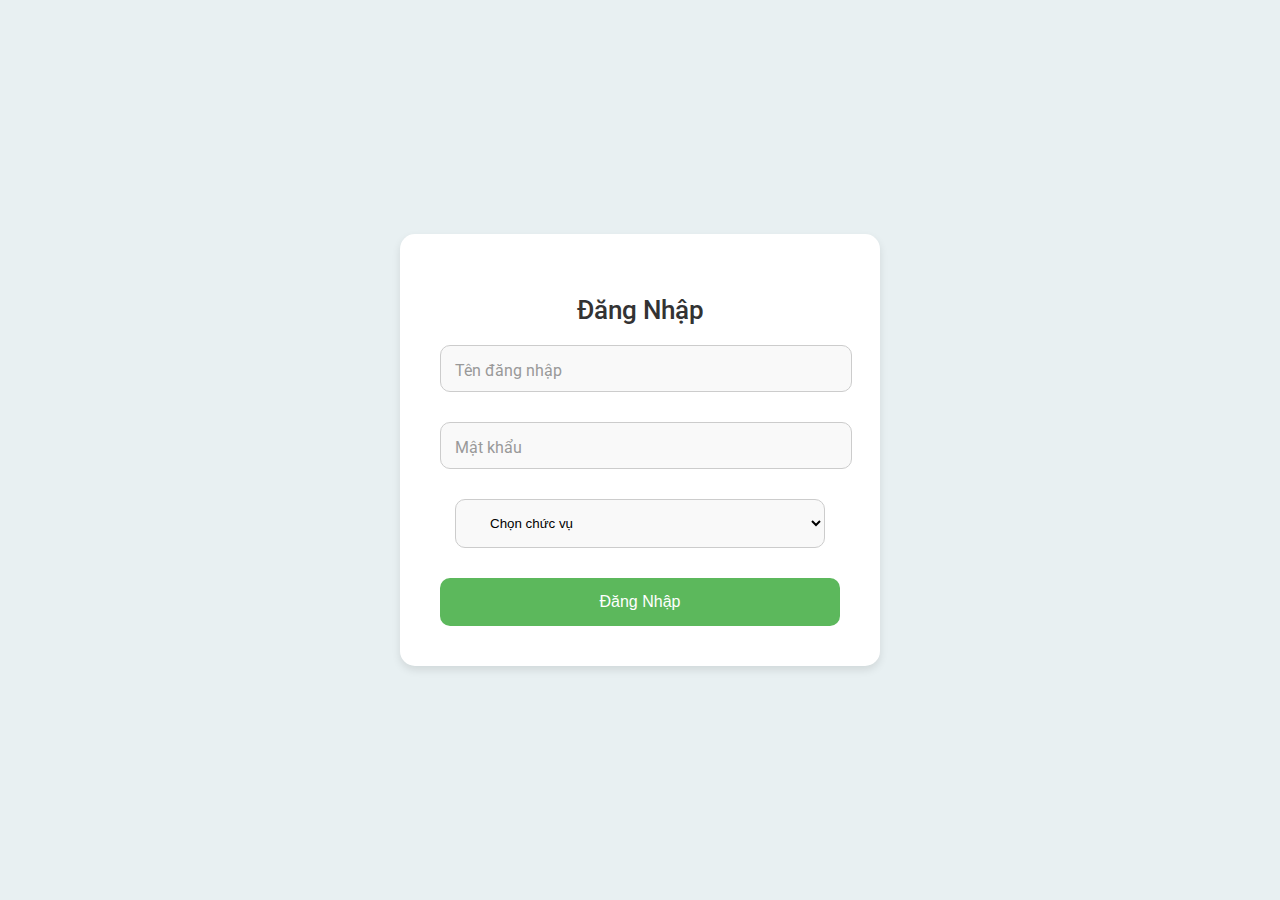
<file: Dang-nhap/index.html>
<!DOCTYPE html>
<html lang="vi">
<head>
    <meta charset="UTF-8">
    <title>Login</title>
    <link rel="stylesheet" type="text/css" href="./styles.css">
    <link href="https://fonts.googleapis.com/css2?family=Roboto:wght@400;500&display=swap" rel="stylesheet">
</head>
<body>
    <div class="login-container">
        <div class="login-box">
            <h2>Đăng Nhập</h2>
            <form id="loginForm">
                <div class="input-group">
                    <input type="text" id="username" required>
                    <label for="username">Tên đăng nhập</label>
                </div>
                <div class="input-group">
                    <input type="password" id="password" required>
                    <label for="password">Mật khẩu</label>
                </div>
                <div class="input-group">
                    <select id="role" required>
                        <option value="" disabled selected>Chọn chức vụ</option>
                        <option value="ketoan">Kế toán</option>
                        <option value="truongphong">Trưởng phòng</option>
                        <option value="user">Nhân viên</option>
                    </select>
                </div>
                <button type="submit">Đăng Nhập</button>
            </form>
        </div>
    </div>
    <script src="./script.js"></script>
</body>
</html>
</file>
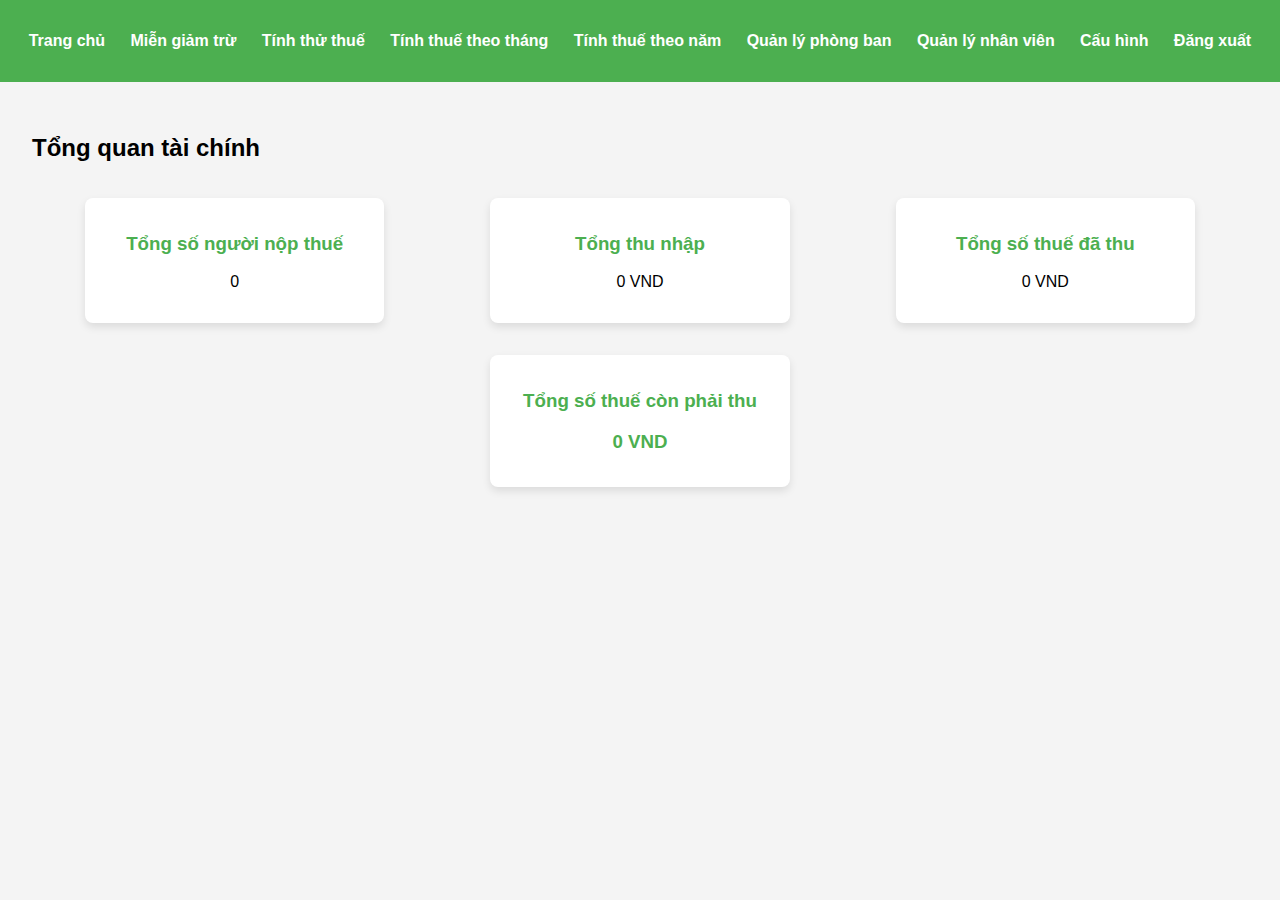
<file: Ke-toan/index.html>
<!DOCTYPE html>
<html lang="vi">
<head>
    <meta charset="UTF-8">
    <meta name="viewport" content="width=device-width, initial-scale=1.0">
    <title>Dashboard Kế Toán</title>
    <link rel="stylesheet" href="./styles.css">
</head>
<body>
    <div class="container">
        <nav class="navbar">
            <ul>
                <li><a href="#" id="home">Trang chủ</a></li>
                <li><a href="#" id="tax-exemption">Miễn giảm trừ</a></li>
                <li><a href="#" id="try-tax">Tính thử thuế</a></li>
                <li><a href="#" id="monthly-tax">Tính thuế theo tháng</a></li>
                <li><a href="#" id="annual-tax">Tính thuế theo năm</a></li>
                <li><a href="#" id="manage-departments">Quản lý phòng ban</a></li>
                <li><a href="#" id="manage-employees">Quản lý nhân viên</a></li>
                <li><a href="#" id="settings">Cấu hình</a></li>
                <li><a href="#" id="logout">Đăng xuất</a></li>
            </ul>
        </nav>
        <main class="main-content">
            <section id="home-section" class="section active">
                <h2>Tổng quan tài chính</h2>
                <div class="cards">
                    <div class="card">
                        <h3>Tổng số người nộp thuế</h3>
                        <p>1,234</p>
                    </div>
                    <div class="card">
                        <h3>Tổng thu nhập</h3>
                        <p>10,000,000 VND</p>
                    </div>
                    <div class="card">
                        <h3>Tổng số thuế đã thu</h3>
                        <p>2,000,000 VND</p>
                    </div>
                    <div class="card">
                        <h3>Tổng số thuế còn phải thu</h></li>
                        <p>500,000 VND</p>
                    </div>
                </div>
            </section>
            <section id="tax-exemption-section" class="section">
                <h2>Miễn giảm trừ cho nhân viên</h2>
                <form id="tax-exemption-form">
                    <label for="employee-id-exempt">Mã nhân viên:</label>
                    <input type="text" id="employee-id-exempt" name="employee-id-exempt" required><br>
                    <label for="exemption-amount">Số tiền miễn giảm:</label>
                    <input type="number" id="exemption-amount" name="exemption-amount" required><br>
                    <button type="submit">Miễn giảm</button>
                </form>
            </section>
            <section id="try-tax-section" class="section">
                <h2>Tính thử thuế</h2>
                <form id="try-tax-form">
                    <label for="income-try">Thu nhập:</label>
                    <input type="number" id="income-try" name="income-try" required><br>
                    <label for="personal-deduction-try">Giảm trừ cá nhân:</label>
                    <input type="number" id="personal-deduction-try" name="personal-deduction-try" required><br>
                    <label for="dependent-deduction-try">Giảm trừ người phụ thuộc:</label>
                    <input type="number" id="dependent-deduction-try" name="dependent-deduction-try" required><br>
                    <button type="submit">Tính thuế</button>
                </form>
                <div id="try-tax-result"></div>
            </section>
            <section id="monthly-tax-section" class="section">
                <h2>Tính thuế theo tháng</h2>
                <form id="monthly-tax-form">
                    <label for="employee-id-monthly">Mã nhân viên:</label>
                    <input type="text" id="employee-id-monthly" name="employee-id-monthly" required><br>
                    <label for="month">Tháng:</label>
                    <input type="month" id="month" name="month" required><br>
                    <button type="submit">Tính thuế</button>
                </form>
                <div id="monthly-tax-result"></div>
            </section>
            <section id="annual-tax-section" class="section">
                <h2>Tính thuế theo năm</h2>
                <form id="annual-tax-form">
                    <label for="employee-id-annual">Mã nhân viên:</label>
                    <input type="text" id="employee-id-annual" name="employee-id-annual" required><br>
                    <label for="year">Năm:</label>
                    <input type="number" id="year" name="year" required><br>
                    <button type="submit">Tính thuế</button>
                </form>
                <div id="annual-tax-result"></div>
            </section>
            <section id="manage-departments-section" class="section">
                <h2>Quản lý phòng ban</h2>
                <form id="manage-departments-form">
                    <label for="department-name">Tên phòng ban:</label>
                    <input type="text" id="department-name" name="department-name" required><br>
                    <button type="submit">Thêm phòng ban</button>
                </form>
                <div id="department-result"></div>
            </section>
            <section id="manage-employees-section" class="section">
                <h2>Quản lý nhân viên</h2>
                <form id="manage-employees-form">
                    <label for="employee-name">Tên nhân viên:</label>
                    <input type="text" id="employee-name" name="employee-name" required><br>
                    <label for="employee-id">Mã nhân viên:</label>
                    <input type="text" id="employee-id" name="employee-id" required><br>
                    <label for="employee-income">Thu nhập:</label>
                    <input type="number" id="employee-income" name="employee-income" required><br>
                    <button type="submit">Thêm nhân viên</button>
                </form>
                <div id="employee-result"></div>
            </section>
            <section id="settings-section" class="section">
                <h2>Cấu hình hệ thống</h2>
                <form id="settings-form">
                    <label for="tax-rate">Tỷ lệ thuế (%):</label>
                    <input type="number" id="tax-rate" name="tax-rate" required><br>
                    <button type="submit">Cập nhật</button>
                </form>
            </section>
        </main>
    </div>
    <script src="./script.js"></script>
</body>
</html>
</file>
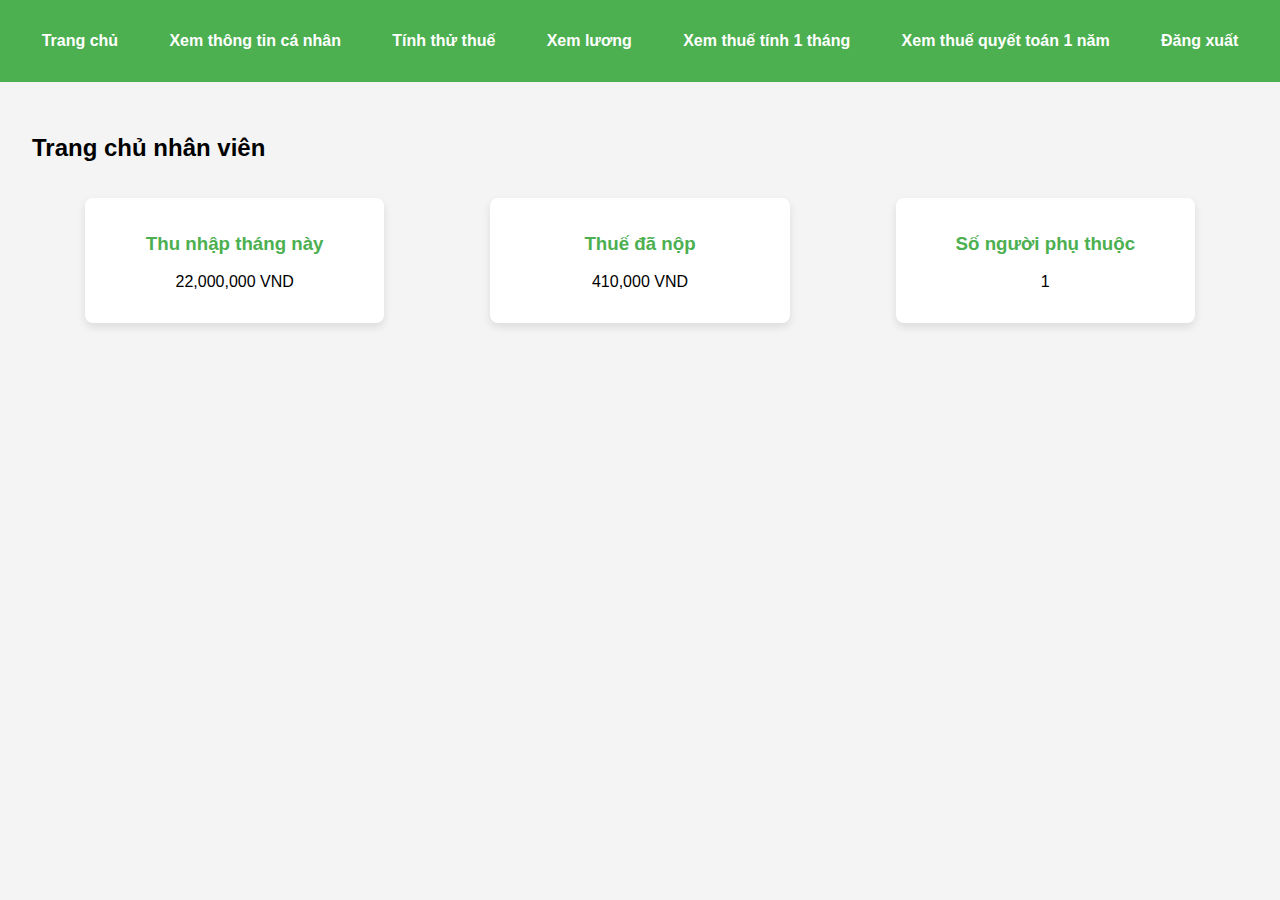
<file: Nhan-vien/index.html>
<!DOCTYPE html>
<html lang="vi">
<head>
    <meta charset="UTF-8">
    <meta name="viewport" content="width=device-width, initial-scale=1.0">
    <title>Dashboard Nhân Viên</title>
    <link rel="stylesheet" href="./styles.css">
</head>
<body>
    <div class="container">
        <nav class="navbar">
            <ul>
                <li><a href="#" id="home">Trang chủ</a></li>
                <li><a href="#" id="personal-info">Xem thông tin cá nhân</a></li>
                <li><a href="#" id="try-tax">Tính thử thuế</a></li>
                <li><a href="#" id="view-salary">Xem lương</a></li>
                <li><a href="#" id="monthly-tax">Xem thuế tính 1 tháng</a></li>
                <li><a href="#" id="annual-tax">Xem thuế quyết toán 1 năm</a></li>
                <li><a href="#" id="logout">Đăng xuất</a></li>
            </ul>
        </nav>
        <main class="main-content">
            <section id="home-section" class="section active">
                <h2>Trang chủ nhân viên</h2>
                <div class="cards">
                    <div class="card">
                        <h3>Thu nhập tháng này</h3>
                        <p>22,000,000 VND</p>
                    </div>
                    <div class="card">
                        <h3>Thuế đã nộp</h3>
                        <p>410,000 VND</h3>
                    </div>
                    <div class="card">
                        <h3>Số người phụ thuộc</h3>
                        <p>1</h3>
                    </div>
                </div>
            </section>
            <section id="personal-info-section" class="section">
                <h2>Thông tin cá nhân</h2>
                <form id="personal-info-form">
                    <label for="name">Tên:</label>
                    <input type="text" id="name" name="name" required><br>
                    <label for="tax-id">Mã số thuế:</label>
                    <input type="text" id="tax-id" name="tax-id" required><br>
                    <label for="income">Thu nhập:</label>
                    <input type="number" id="income" name="income" required><br>
                    <label for="dependents">Số người phụ thuộc:</label>
                    <input type="number" id="dependents" name="dependents" required><br>
                    <button type="submit">Cập nhật</button>
                </form>
                <div id="personal-info-result"></div>
            </section>
            <section id="try-tax-section" class="section">
                <h2>Tính thử thuế</h2>
                <form id="try-tax-form">
                    <label for="income-try">Thu nhập:</label>
                    <input type="number" id="income-try" name="income-try" required><br>
                    <label for="personal-deduction-try">Giảm trừ cá nhân:</label>
                    <input type="number" id="personal-deduction-try" name="personal-deduction-try" required><br>
                    <label for="dependent-deduction-try">Giảm trừ người phụ thuộc:</label>
                    <input type="number" id="dependent-deduction-try" name="dependent-deduction-try" required><br>
                    <button type="submit">Tính thuế</button>
                </form>
                <div id="try-tax-result"></div>
            </section>
            <section id="view-salary-section" class="section">
                <h2>Xem lương</h2>
                <form id="view-salary-form">
                    <label for="employee-id-salary">Mã nhân viên:</label>
                    <input type="text" id="employee-id-salary" name="employee-id-salary" required><br>
                    <button type="submit">Xem lương</button>
                </form>
                <div id="salary-result"></div>
            </section>
            <section id="monthly-tax-section" class="section">
                <h2>Xem thuế tính 1 tháng</h2>
                <form id="monthly-tax-form">
                    <label for="employee-id-monthly">Mã nhân viên:</label>
                    <input type="text" id="employee-id-monthly" name="employee-id-monthly" required><br>
                    <label for="month">Tháng:</label>
                    <input type="month" id="month" name="month" required><br>
                    <button type="submit">Xem thuế</button>
                </form>
                <div id="monthly-tax-result"></div>
            </section>
            <section id="annual-tax-section" class="section">
                <h2>Xem thuế quyết toán 1 năm</h2>
                <form id="annual-tax-form">
                    <label for="employee-id-annual">Mã nhân viên:</label>
                    <input type="text" id="employee-id-annual" name="employee-id-annual" required><br>
                    <label for="year">Năm:</label>
                    <input type="number" id="year" name="year" required><br>
                    <button type="submit">Xem thuế</button>
                </form>
                <div id="annual-tax-result"></div>
            </section>
        </main>
    </div>
    <script src="./script.js"></script>
</body>
</html>
</file>
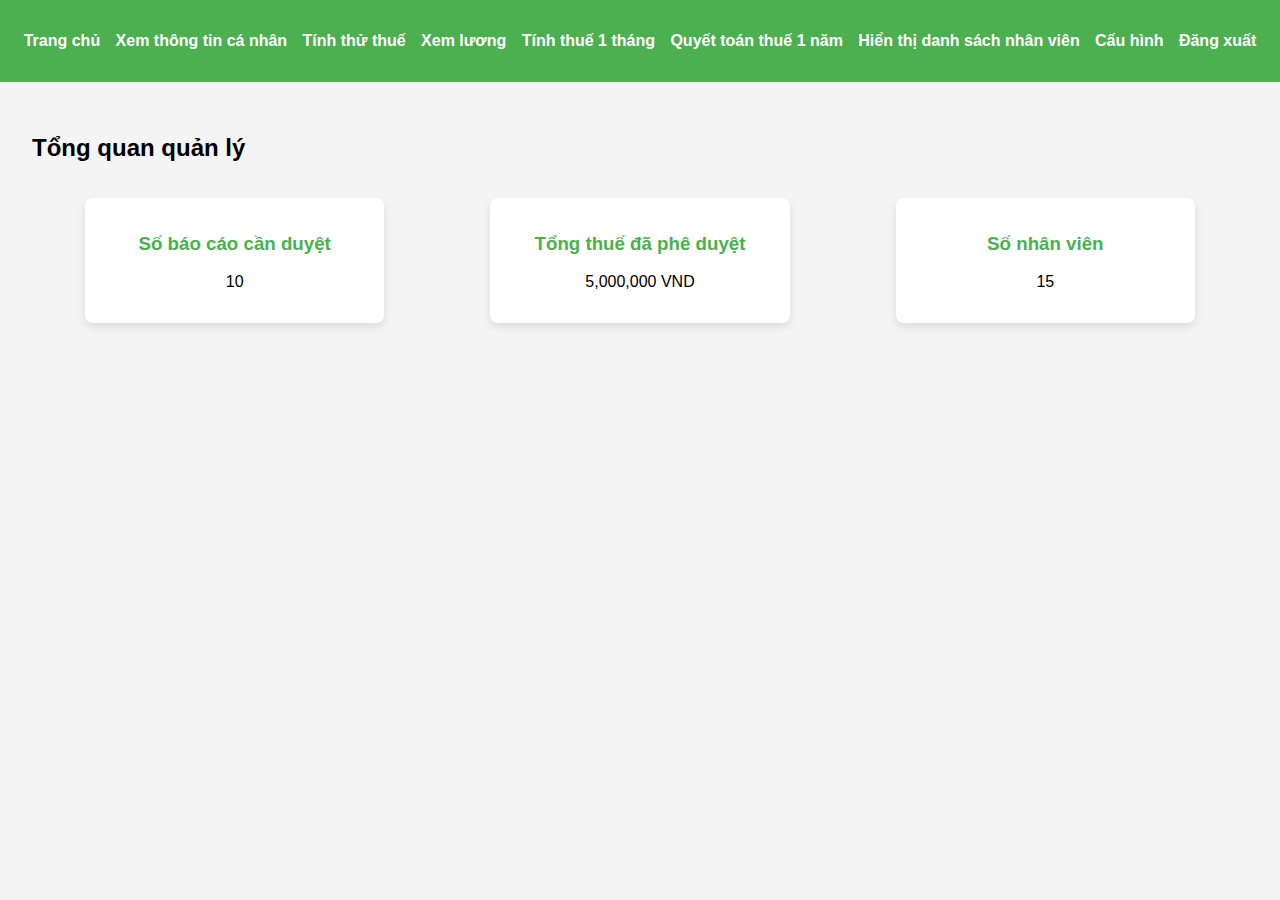
<file: Truong-phong/index.html>
<!DOCTYPE html>
<html lang="vi">
<head>
    <meta charset="UTF-8">
    <meta name="viewport" content="width=device-width, initial-scale=1.0">
    <title>Dashboard Trưởng Phòng</title>
    <link rel="stylesheet" href="./styles.css">
</head>
<body>
    <div class="container">
        <nav class="navbar">
            <ul>
                <li><a href="#" id="home">Trang chủ</a></li>
                <li><a href="#" id="personal-info">Xem thông tin cá nhân</a></li>
                <li><a href="#" id="try-tax">Tính thử thuế</a></li>
                <li><a href="#" id="view-salary">Xem lương</a></li>
                <li><a href="#" id="monthly-tax">Tính thuế 1 tháng</a></li>
                <li><a href="#" id="annual-tax">Quyết toán thuế 1 năm</a></li>
                <li><a href="#" id="manage-employees">Hiển thị danh sách nhân viên</a></li>
                <li><a href="#" id="settings">Cấu hình</a></li>
                <li><a href="#" id="logout">Đăng xuất</a></li>
            </ul>
        </nav>
        <main class="main-content">
            <section id="home-section" class="section active">
                <h2>Tổng quan quản lý</h2>
                <div class="cards">
                    <div class="card">
                        <h3>Số báo cáo cần duyệt</h3>
                        <p>10</p>
                    </div>
                    <div class="card">
                        <h3>Tổng thuế đã phê duyệt</h3>
                        <p>5,000,000 VND</p>
                    </div>
                    <div class="card">
                        <h3>Số nhân viên</h3>
                        <p>15</p>
                    </div>
                </div>
            </section>
            <section id="personal-info-section" class="section">
                <h2>Xem thông tin cá nhân</h2>
                <form id="personal-info-form">
                    <label for="name">Tên:</label>
                    <input type="text" id="name" name="name" required><br>
                    <label for="tax-id">Mã số thuế:</label>
                    <input type="text" id="tax-id" name="tax-id" required><br>
                    <label for="income">Thu nhập:</label>
                    <input type="number" id="income" name="income" required><br>
                    <label for="dependents">Số người phụ thuộc:</label>
                    <input type="number" id="dependents" name="dependents" required><br>
                    <button type="submit">Cập nhật</button>
                </form>
                <div id="personal-info-result"></div>
            </section>
            <section id="try-tax-section" class="section">
                <h2>Tính thử thuế</h2>
                <form id="try-tax-form">
                    <label for="income-try">Thu nhập:</label>
                    <input type="number" id="income-try" name="income-try" required><br>
                    <label for="personal-deduction-try">Giảm trừ cá nhân:</label>
                    <input type="number" id="personal-deduction-try" name="personal-deduction-try" required><br>
                    <label for="dependent-deduction-try">Giảm trừ người phụ thuộc:</label>
                    <input type="number" id="dependent-deduction-try" name="dependent-deduction-try" required><br>
                    <button type="submit">Tính thuế</button>
                </form>
                <div id="try-tax-result"></div>
            </section>
            <section id="view-salary-section" class="section">
                <h2>Xem lương</h2>
                <form id="view-salary-form">
                    <label for="employee-id-salary">Mã nhân viên:</label>
                    <input type="text" id="employee-id-salary" name="employee-id-salary" required><br>
                    <button type="submit">Xem lương</button>
                </form>
                <div id="salary-result"></div>
            </section>
            <section id="monthly-tax-section" class="section">
                <h2>Tính thuế 1 tháng</h2>
                <form id="monthly-tax-form">
                    <label for="employee-id-monthly">Mã nhân viên:</label>
                    <input type="text" id="employee-id-monthly" name="employee-id-monthly" required><br>
                    <label for="month">Tháng:</label>
                    <input type="month" id="month" name="month" required><br>
                    <button type="submit">Tính thuế</button>
                </form>
                <div id="monthly-tax-result"></div>
            </section>
            <section id="annual-tax-section" class="section">
                <h2>Quyết toán thuế 1 năm</h2>
                <form id="annual-tax-form">
                    <label for="employee-id-annual">Mã nhân viên:</label>
                    <input type="text" id="employee-id-annual" name="employee-id-annual" required><br>
                    <label for="year">Năm:</label>
                    <input type="number" id="year" name="year" required><br>
                    <button type="submit">Tính thuế</button>
                </form>
                <div id="annual-tax-result"></div>
            </section>
            <section id="manage-employees-section" class="section">
                <h2>Hiển thị danh sách nhân viên</h2>
                <div id="employees-list">
                    <!-- Danh sách nhân viên sẽ được hiển thị ở đây -->
                </div>
            </section>
            <section id="settings-section" class="section">
                <h2>Cấu hình hệ thống</h2>
                <form id="settings-form">
                    <label for="tax-rate">Tỷ lệ thuế (%):</label>
                    <input type="number" id="tax-rate" name="tax-rate" required><br>
                    <button type="submit">Cập nhật</button>
                </form>
            </section>
        </main>
    </div>
    <script src="./script.js"></script>
</body>
</html>
</file>
<file: Dang-nhap/styles.css>
/* style.css */
body {
    font-family: 'Roboto', sans-serif;
    background-color: #e8f0f2;
    display: flex;
    justify-content: center;
    align-items: center;
    height: 100vh;
    margin: 0;
    padding: 0;
}

.login-container {
    display: flex;
    justify-content: center;
    align-items: center;
    width: 100%;
}

.login-box {
    background-color: #ffffff;
    padding: 40px;
    border-radius: 15px;
    box-shadow: 0 4px 8px rgba(0, 0, 0, 0.1);
    text-align: center;
    width: 90%;
    max-width: 400px;
    animation: fadeIn 1s ease-in-out;
}

@keyframes fadeIn {
    from { opacity: 0; }
    to { opacity: 1; }
}

.login-box h2 {
    margin-bottom: 20px;
    font-size: 26px;
    color: #333333;
    font-weight: 500;
    animation: slideIn 1s ease-out;
}

@keyframes slideIn {
    from { transform: translateY(-30px); opacity: 0; }
    to { transform: translateY(0); opacity: 1; }
}

.input-group {
    position: relative;
    margin-bottom: 30px;
}

.input-group input,
.input-group select {
    width: calc(100% - 30px);
    padding: 15px 10px 15px 30px;
    border: 1px solid #cccccc;
    border-radius: 10px;
    background-color: #f9f9f9;
    transition: all 0.3s ease;
}

.input-group label {
    position: absolute;
    top: 16px;
    left: 15px;
    font-size: 16px;
    color: #999999;
    transition: all 0.3s ease;
}

.input-group input:focus + label,
.input-group input:valid + label,
.input-group select:focus + label,
.input-group select:valid + label {
    top: -15px;
    left: 15px;
    font-size: 12px;
    color: #333333;
    animation: labelBounce 0.4s ease-in-out;
}

@keyframes labelBounce {
    from { transform: scale(1); }
    50% { transform: scale(1.2); }
    to { transform: scale(1); }
}

button {
    width: 100%;
    padding: 15px;
    background-color: #5cb85c;
    color: white;
    border: none;
    border-radius: 10px;
    font-size: 16px;
    cursor: pointer;
    transition: background-color 0.3s ease, transform 0.3s ease;
}

button:hover {
    background-color: #4cae4c;
    transform: translateY(-5px);
}
</file>
<file: Ke-toan/styles.css>
body {
    font-family: 'Segoe UI', Tahoma, Geneva, Verdana, sans-serif;
    margin: 0;
    padding: 0;
    background-color: #f4f4f4;
}

.container {
    display: flex;
    flex-direction: column;
}

.navbar {
    background-color: #4CAF50;
    color: #fff;
    padding: 1rem;
}

.navbar ul {
    list-style: none;
    padding: 0;
    display: flex;
    justify-content: space-around;
}

.navbar a {
    color: #fff;
    text-decoration: none;
    font-weight: bold;
}

.navbar a:hover {
    text-decoration: underline;
}

.main-content {
    padding: 2rem;
}

.section {
    display: none;
}

.section.active {
    display: block;
}

.overview {
    margin-bottom: 2rem;
    text-align: center;
}

.cards {
    display: flex;
    justify-content: space-around;
    flex-wrap: wrap;
}

.card {
    background-color: #fff;
    padding: 1rem;
    border-radius: 8px;
    box-shadow: 0 4px 8px rgba(0, 0, 0, 0.1);
    text-align: center;
    width: 22%;
    margin: 1rem;
    transition: transform 0.3s;
}

.card:hover {
    transform: scale(1.05);
}

.card h3 {
    color: #4CAF50;
}

form {
    background-color: #fff;
    padding: 2rem;
    border-radius: 8px;
    box-shadow: 0 4px 8px rgba(0, 0, 0, 0.1);
    max-width: 600px;
    margin: 0 auto;
    transition: background-color 0.3s;
}

form:hover {
    background-color: #f9f9f9;
}

form label {
    display: block;
    margin-bottom: 0.5rem;
    font-weight: bold;
}

form input {
    width: calc(100% - 1rem);
    padding: 0.5rem;
    margin-bottom: 1rem;
    border: 1px solid #ddd;
    border-radius: 4px;
    font-size: 1.1rem;
}

form button {
    background-color: #4CAF50;
    color: #fff;
    padding: 0.5rem 1rem;
    border: none;
    border-radius: 4px;
    cursor: pointer;
    font-size: 1.1rem;
    transition: background-color 0.3s;
}

form button:hover {
    background-color: #45A049;
}

.tax-list table {
    width: 100%;
    border-collapse: collapse;
    margin-top: 1rem;
}

.tax-list th, .tax-list td {
    padding: 1rem;
    border: 1px solid #ddd;
}

.tax-list th {
    background-color: #4CAF50;
    color: #fff;
}

#result, #try-tax-result, #monthly-tax-result, #annual-tax-result, #department-result, #employee-result {
    background-color: #fff;
    padding: 1rem;
    border-radius: 8px;
    box-shadow: 0 4px 8px rgba(0, 0, 0, 0.1);
    max-width: 600px;
    margin: 1rem auto 0;
    text-align: center;
}
</file>
<file: Nhan-vien/styles.css>
body {
    font-family: 'Segoe UI', Tahoma, Geneva, Verdana, sans-serif;
    margin: 0;
    padding: 0;
    background-color: #f4f4f4;
}

.container {
    display: flex;
    flex-direction: column;
}

.navbar {
    background-color: #4CAF50;
    color: #fff;
    padding: 1rem;
}

.navbar ul {
    list-style: none;
    padding: 0;
    display: flex;
    justify-content: space-around;
}

.navbar a {
    color: #fff;
    text-decoration: none;
    font-weight: bold;
}

.navbar a:hover {
    text-decoration: underline;
}

.main-content {
    padding: 2rem;
}

.section {
    display: none;
}

.section.active {
    display: block;
}

.cards {
    display: flex;
    justify-content: space-around;
    flex-wrap: wrap;
}

.card {
    background-color: #fff;
    padding: 1rem;
    border-radius: 8px;
    box-shadow: 0 4px 8px rgba(0, 0, 0, 0.1);
    text-align: center;
    width: 22%;
    margin: 1rem;
    transition: transform 0.3s;
}

.card:hover {
    transform: scale(1.05);
}

.card h3 {
    color: #4CAF50;
}

form {
    background-color: #fff;
    padding: 2rem;
    border-radius: 8px;
    box-shadow: 0 4px 8px rgba(0, 0, 0, 0.1);
    max-width: 600px;
    margin: 0 auto;
    transition: background-color 0.3s;
}

form:hover {
    background-color: #f9f9f9;
}

form label {
    display: block;
    margin-bottom: 0.5rem;
    font-weight: bold;
}

form input {
    width: calc(100% - 1rem);
    padding: 0.5rem;
    margin-bottom: 1rem;
    border: 1px solid #ddd;
    border-radius: 4px;
    font-size: 01rem;
}

form button {
    background-color: #4CAF50;
    color: #fff;
    padding: 0.5rem 1rem;
    border: none;
    border-radius: 4px;
    cursor: pointer;
    font-size: 1.1rem;
    transition: background-color 0.3s;
}

form button:hover {
    background-color: #45A049;
}

#result, #try-tax-result, #salary-result, #monthly-tax-result, #annual-tax-result, #personal-info-result {
    background-color: #fff;
    padding: 1rem;
    border-radius: 8px;
    box-shadow: 0 4px 8px rgba(0, 0, 0, 0.1);
    max-width: 600px;
    margin: 1rem auto 0;
    text-align: center;
}
</file>
<file: Truong-phong/styles.css>
body {
    font-family: 'Segoe UI', Tahoma, Geneva, Verdana, sans-serif;
    margin: 0;
    padding: 0;
    background-color: #f4f4f4;
}

.container {
    display: flex;
    flex-direction: column;
}

.navbar {
    background-color: #4CAF50;
    color: #fff;
    padding: 1rem;
}

.navbar ul {
    list-style: none;
    padding: 0;
    display: flex;
    justify-content: space-around;
}

.navbar a {
    color: #fff;
    text-decoration: none;
    font-weight: bold;
}

.navbar a:hover {
    text-decoration: underline;
}

.main-content {
    padding: 2rem;
}

.section {
    display: none;
}

.section.active {
    display: block;
}

.overview {
    margin-bottom: 2rem;
    text-align: center;
}

.cards {
    display: flex;
    justify-content: space-around;
    flex-wrap: wrap;
}

.card {
    background-color: #fff;
    padding: 1rem;
    border-radius: 8px;
    box-shadow: 0 4px 8px rgba(0, 0, 0, 0.1);
    text-align: center;
    width: 22%;
    margin: 1rem;
    transition: transform 0.3s;
}

.card:hover {
    transform: scale(1.05);
}

.card h3 {
    color: #4CAF50;
}

form {
    background-color: #fff;
    padding: 2rem;
    border-radius: 8px;
    box-shadow: 0 4px 8px rgba(0, 0, 0, 0.1);
    max-width: 600px;
    margin: 0 auto;
    transition: background-color 0.3s;
}

form:hover {
    background-color: #f9f9f9;
}

form label {
    display: block;
    margin-bottom: 0.5rem;
    font-weight: bold;
}

form input {
    width: calc(100% - 1rem);
    padding: 0.5rem;
    margin-bottom: 1rem;
    border: 1px solid #ddd;
    border-radius: 4px;
    font-size: 1.1rem;
}

form button {
    background-color: #4CAF50;
    color: #fff;
    padding: 0.5rem 1rem;
    border: none;
    border-radius: 4px;
    cursor: pointer;
    font-size: 1.1rem;
    transition: background-color 0.3s;
}

form button:hover {
    background-color: #45A049;
}

.tax-list table {
    width: 100%;
    border-collapse: collapse;
    margin-top: 1rem;
}

.tax-list th, .tax-list td {
    padding: 1rem;
    border: 1px solid #ddd;
}

.tax-list th {
    background-color: #4CAF50;
    color: #fff;
}

#result, #try-tax-result, #salary-result, #monthly-tax-result, #annual-tax-result, #employees-list {
    background-color: #fff;
    padding: 1rem;
    border-radius: 8px;
    box-shadow: 0 4px 8px rgba(0, 0, 0, 0.1);
    max-width: 600px;
    margin: 1rem auto 0;
    text-align: center;
}
</file>
